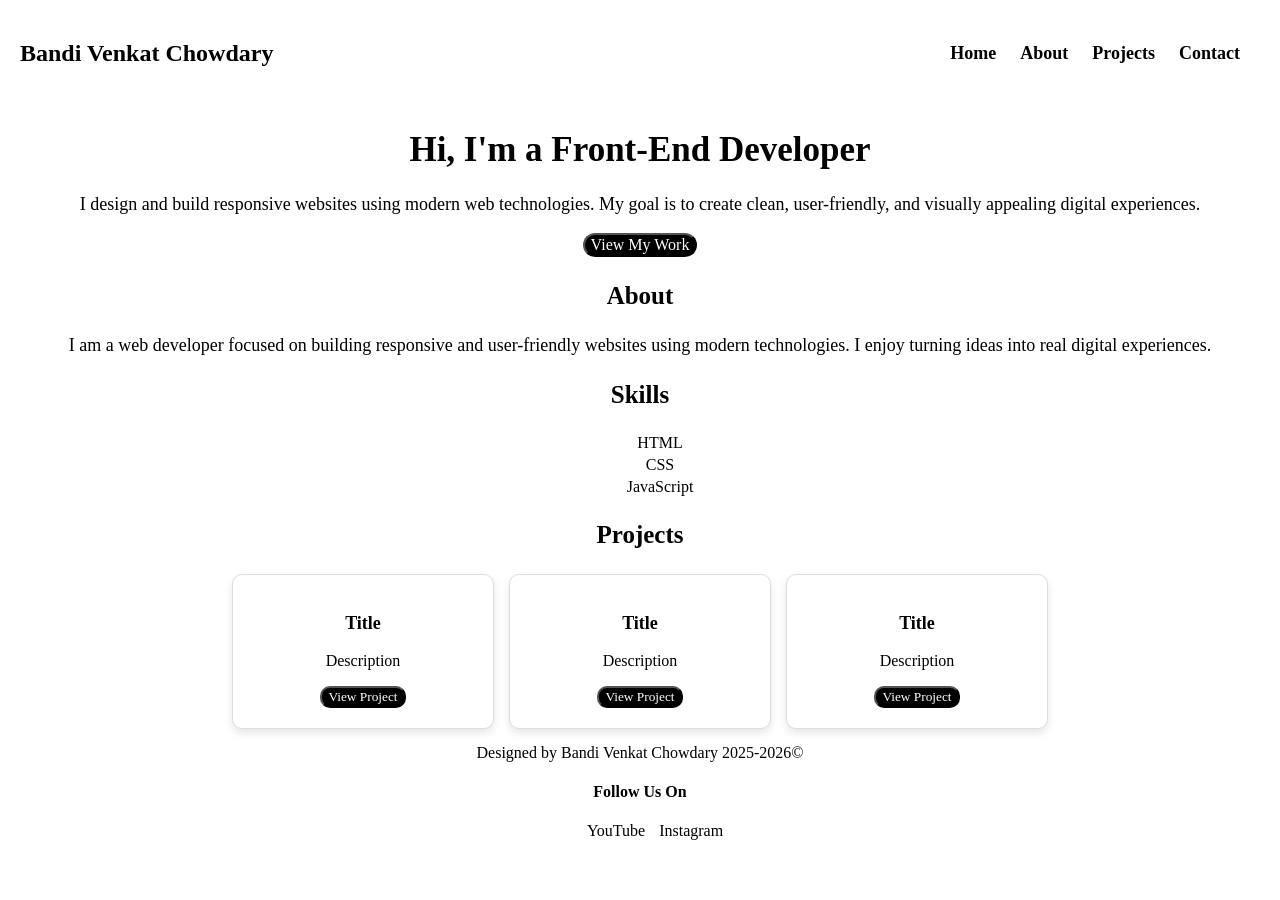
<file: Daily Projects/06-03-2026/index.html>
<!DOCTYPE html>
<html lang="en">
<head>
    <meta charset="UTF-8">
    <meta name="viewport" content="width=device-width, initial-scale=1.0">
    <title>Personal Portfolio Landing Page</title>
    <link rel="stylesheet" href="style.css">
</head>
<body>
    <div class="header">
        <h2>Bandi Venkat Chowdary</h2>

        <nav>
            <ul>
                <li><a href="#">Home</a></li>
                <li><a href="#">About</a></li>
                <li><a href="#">Projects</a></li>
                <li><a href="#">Contact</a></li>
            </ul>
        </nav>
    </div>

    <div class="hero">
        <h1>Hi, I'm a Front-End Developer</h1>
        <p>I design and build responsive websites using modern web technologies. My goal is to create clean, user-friendly, and visually appealing digital experiences.</p>
        <button class="btn1">View My Work</button>
    </div>

    <div class="about">
        <h3>About</h3>
        <p>I am a web developer focused on building responsive and user-friendly websites using modern technologies. I enjoy turning ideas into real digital experiences.</p>

        <h3>Skills</h3>

        <ul>
            <li>HTML</li>
            <li>CSS</li>
            <li>JavaScript</li>
        </ul>
            
    </div>

    <div class="project">
        <h3>Projects</h3>
        <div class="card">
            <div class="card-1">
                <h3>Title</h3>
                <p>Description</p>
                <button>View Project</button>
            </div>

            <div class="card-2">
                <h3>Title</h3>
                <p>Description</p>
                <button>View Project</button>
            </div>

            <div class="card-3">
                <h3>Title</h3>
                <p>Description</p>
                <button>View Project</button>
            </div>
        </div>
    </div>

    <section class="footer">
        <p>Designed by Bandi Venkat Chowdary 2025-2026&copy;</p>
        <h4>Follow Us On</h4> 
        <ul>
            <li><a href="https://www.youtube.com/@iamvenkatbandi" target="_blank">YouTube</a></li> 
            <li><a href="https://www.instagram.com/iamvenkatbandi/" target="_blank">Instagram</a></li>
        </ul>
    </section>
</body>
</html>
</file>
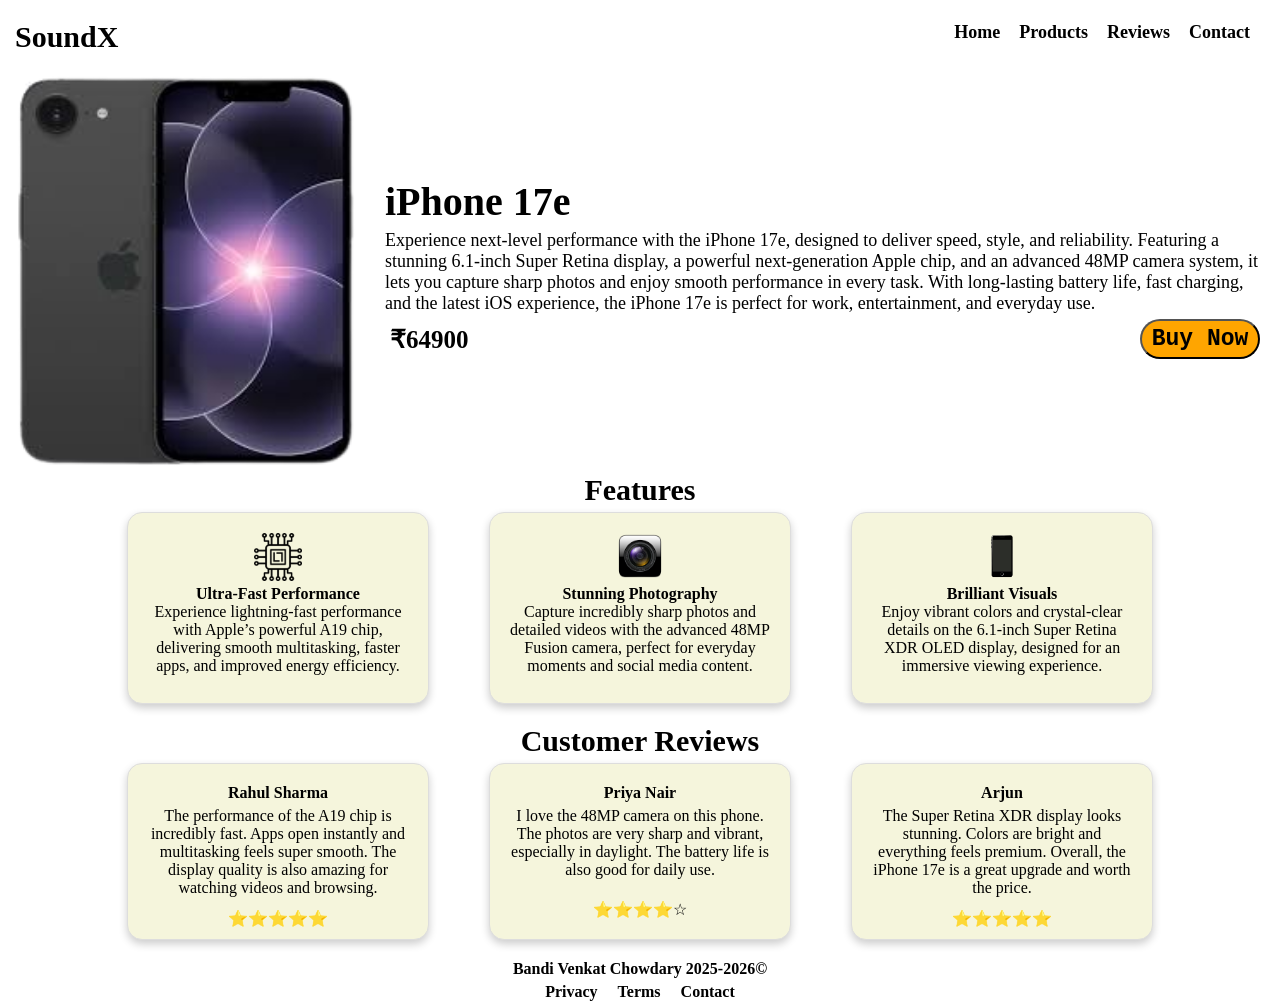
<file: Daily Projects/07-03-2026 Product Landing Page (E-Commerce UI)/index.html>
<!DOCTYPE html>
<html lang="en">
<head>
    <meta charset="UTF-8">
    <meta name="viewport" content="width=device-width, initial-scale=1.0">
    <title>Product Landing Page</title>
    <link rel="stylesheet" href="style.css">
</head>
<body>
    <div class="navbar">
        <div class="logo">
            <h2>SoundX</h2>
        </div>

        <div class="nav">
            <ul>
                <li><a href="#">Home</a></li>
                <li><a href="#">Products</a></li>
                <li><a href="#review">Reviews</a></li>
                <li><a href="#">Contact</a></li>
            </ul>
        </div>
    </div>

    <div class="hero">
        <div class="productimage">
            <img src="Images\Apple iphone 17e.png" height="400px" width="350px" alt="iPhone 17e Image Not Available">
        </div>

        <div class="productdetails">
            <h3>iPhone 17e</h3>
            <p>Experience next-level performance with the iPhone 17e, designed to deliver speed, style, and reliability. Featuring a stunning 6.1-inch Super Retina display, a powerful next-generation Apple chip, and an advanced 48MP camera system, it lets you capture sharp photos and enjoy smooth performance in every task. With long-lasting battery life, fast charging, and the latest iOS experience, the iPhone 17e is perfect for work, entertainment, and everyday use.</p>
            <div class="buy">
                <h4>₹64900</h4>
                <button type="button">Buy Now</button>
            </div>
        </div>
    </div>

    <div class="features">
        <h3 class="f">Features</h3>

        <div class="card">
            <div class="fcard">
                <img src="Images\Chip.png" height="48px" width="48px" alt="Icon Not Available">
                <h4>Ultra-Fast Performance</h4>
                <p>Experience lightning-fast performance with Apple’s powerful A19 chip, delivering smooth multitasking, faster apps, and improved energy efficiency.</p>
            </div>

            <div class="fcard">
                <img src="Images\Camera.png" height="48px" width="48px" alt="Icon Not Available">
                <h4>Stunning Photography</h4>
                <p>Capture incredibly sharp photos and detailed videos with the advanced 48MP Fusion camera, perfect for everyday moments and social media content.</p>
            </div>

            <div class="fcard">
                <img src="Images\Mobile Screen.png" height="48px" width="48px" alt="Icon Not Available">
                <h4>Brilliant Visuals</h4>
                <p>Enjoy vibrant colors and crystal-clear details on the 6.1-inch Super Retina XDR OLED display, designed for an immersive viewing experience.</p>
            </div>
        </div>
    </div>

    <div class="reviews" id="review">
        <h3>Customer Reviews</h3>

        <div class="rcard">
            <div class="rrcard">
                <h4>Rahul Sharma</h4>
                <p>The performance of the A19 chip is incredibly fast. Apps open instantly and multitasking feels super smooth. The display quality is also amazing for watching videos and browsing.</p>
                <p class="rating">⭐⭐⭐⭐⭐</p>
            </div>

            <div class="rrcard">
                <h4>Priya Nair</h4>
                <p>I love the 48MP camera on this phone. The photos are very sharp and vibrant, especially in daylight. The battery life is also good for daily use.</p>
                <p class="rating">⭐⭐⭐⭐☆</p>
            </div>

            <div class="rrcard">
                <h4>Arjun</h4>
                <p>The Super Retina XDR display looks stunning. Colors are bright and everything feels premium. Overall, the iPhone 17e is a great upgrade and worth the price.</p>
                <p class="rating">⭐⭐⭐⭐⭐</p>
            </div>
        </div>
    </div>

    <div class="footer">
        <p>Bandi Venkat Chowdary 2025-2026&copy;</p>
        <div class="links">
            <li><a href="#">Privacy</a></li>
            <li><a href="#">Terms</a></li>
            <li><a href="#">Contact</a></li>
        </div>
    </div>
</body>
</html>
</file>
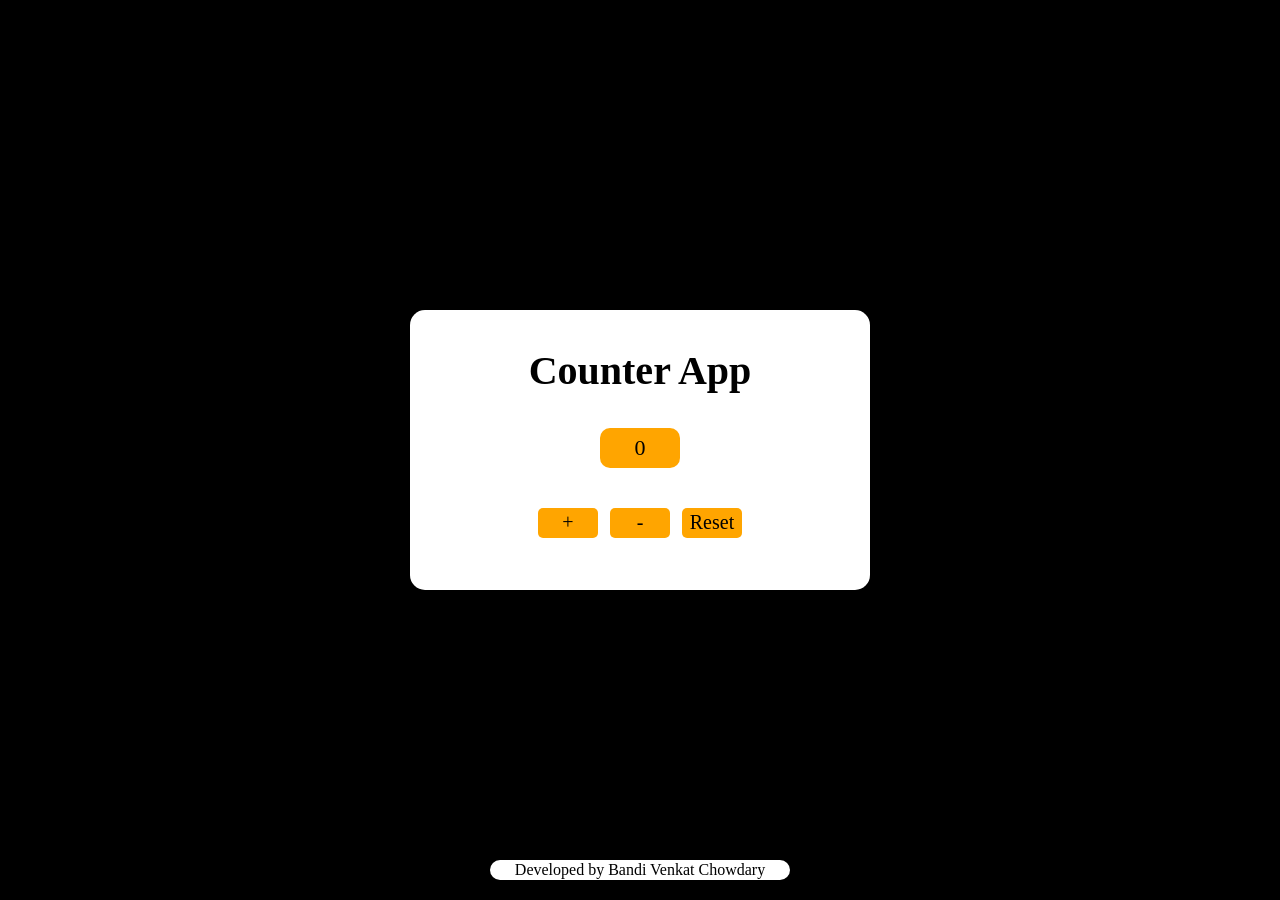
<file: Daily Projects/23-03-2026 Interactive Counter App/index.html>
<!DOCTYPE html>
<html lang="en">
<head>
    <meta charset="UTF-8">
    <meta name="viewport" content="width=device-width, initial-scale=1.0">
    <title>Interactive Counter App</title>
    <link rel="stylesheet" href="style.css">
</head>
<body>
    <div id="container">
        <h2 id="headline">Counter App</h2>

        <div id="counter-box">
            <p id="count">0</p>
        </div>
        
        <div class="button">
            <button id="increase">+</button>
            <button id="decrease">-</button>
            <button id="reset">Reset</button>
        </div>
    </div>

    <div class="devnote">
        <p>Developed by Bandi Venkat Chowdary</p>
    </div>

    <script src="script.js"></script>
</body>
</html>
</file>
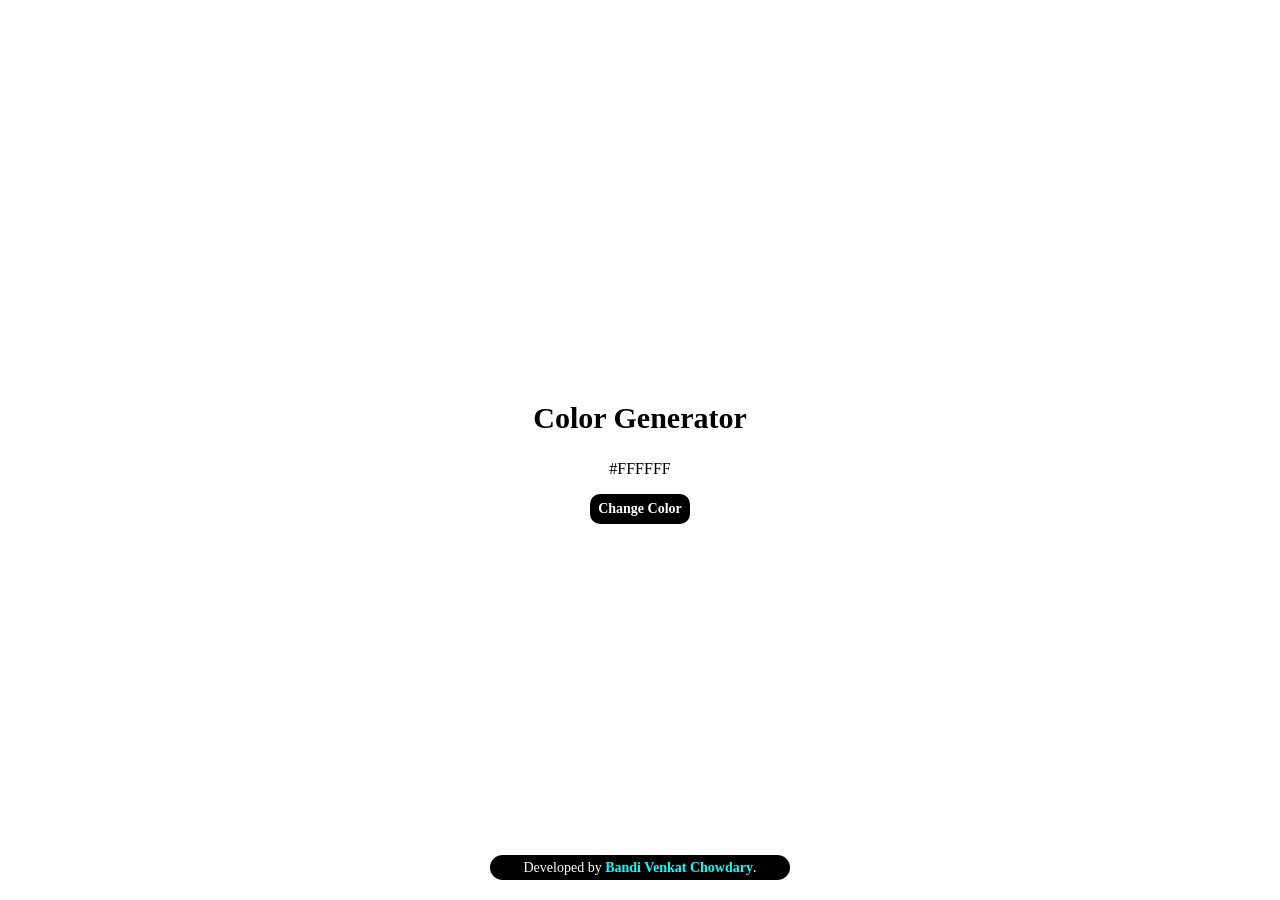
<file: Daily Projects/24-03-2026 Background Color Changer/index.html>
<!DOCTYPE html>
<html lang="en">
<head>
    <meta charset="UTF-8">
    <meta name="viewport" content="width=device-width, initial-scale=1.0">
    <title>Background Color Changer</title>
    <link rel="stylesheet" href="style.css">
</head>
<body>
    <div id="container">
        <h2 id="heading">Color Generator</h2>

        <p id="colortext">#FFFFFF</p>

        <button type="button" id="btn">Change Color</button>
    </div>

    <div id="devnote">
        <p>Developed by <span id="name">Bandi Venkat Chowdary</span>.</p>
    </div>

    <script src="script.js"></script>
</body>
</html>
</file>
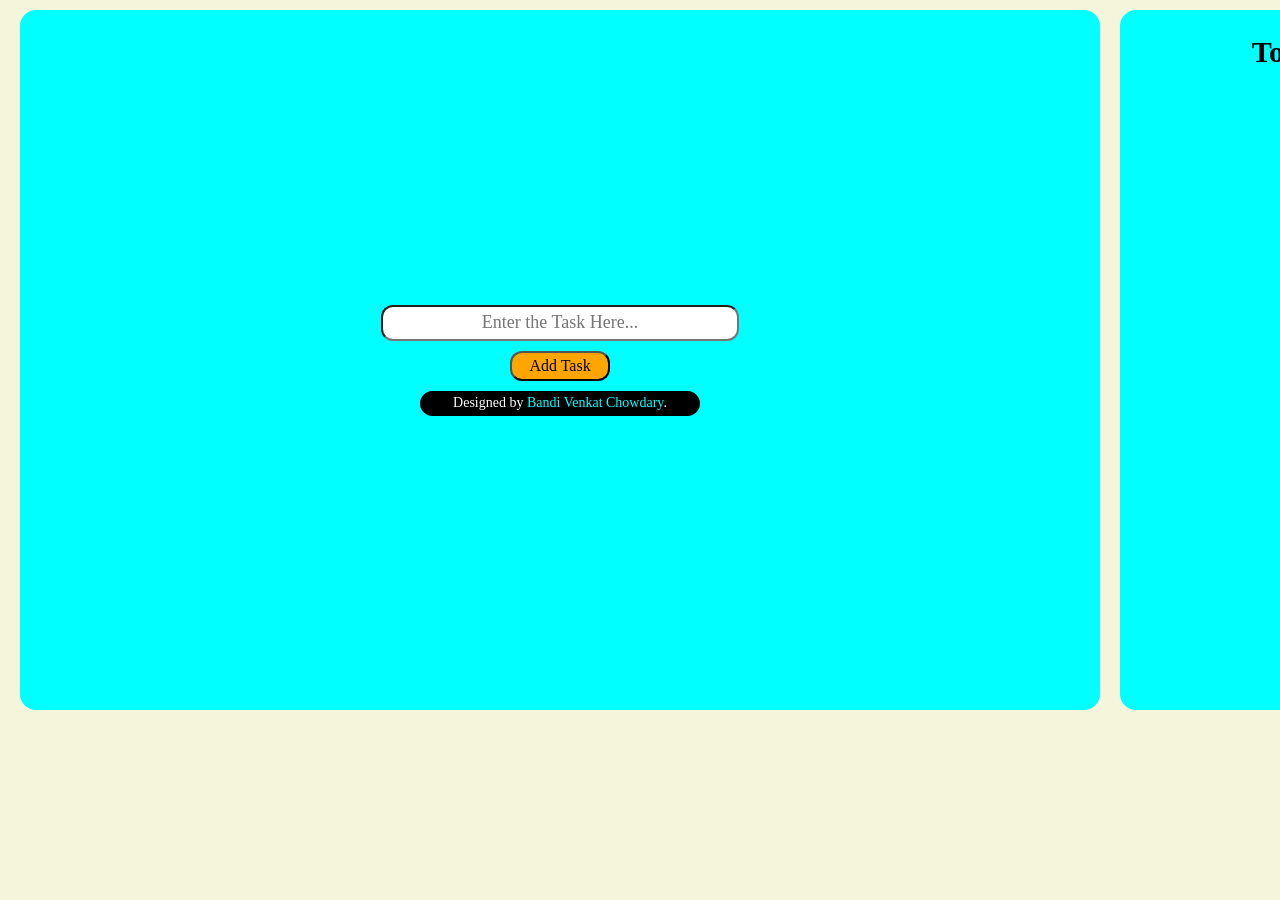
<file: Daily Projects/25-03-2026 Simple To-Do List/index.html>
<!DOCTYPE html>
<html lang="en">
<head>
    <meta charset="UTF-8">
    <meta name="viewport" content="width=device-width, initial-scale=1.0">
    <title>Simple To-Do List App</title>
    <link rel="stylesheet" href="style.css">
</head>
<body>
    <div id="container">
        <div id="card1">
        <input type="text" id="input" placeholder="Enter the Task Here...">

        <button type="button" id="btn">Add Task</button>

        <div id="devnotecontainer">
        <p id="devnote">Designed by <span id="name">Bandi Venkat Chowdary</span>.</p>
        </div>

        </div>

        <div id="card2">
            <h2 id="heading">To-Do List</h2>

            <ol type="1" id="list"></ol>
        </div>
    </div>

    <script src="script.js"></script>
</body>
</html>
</file>
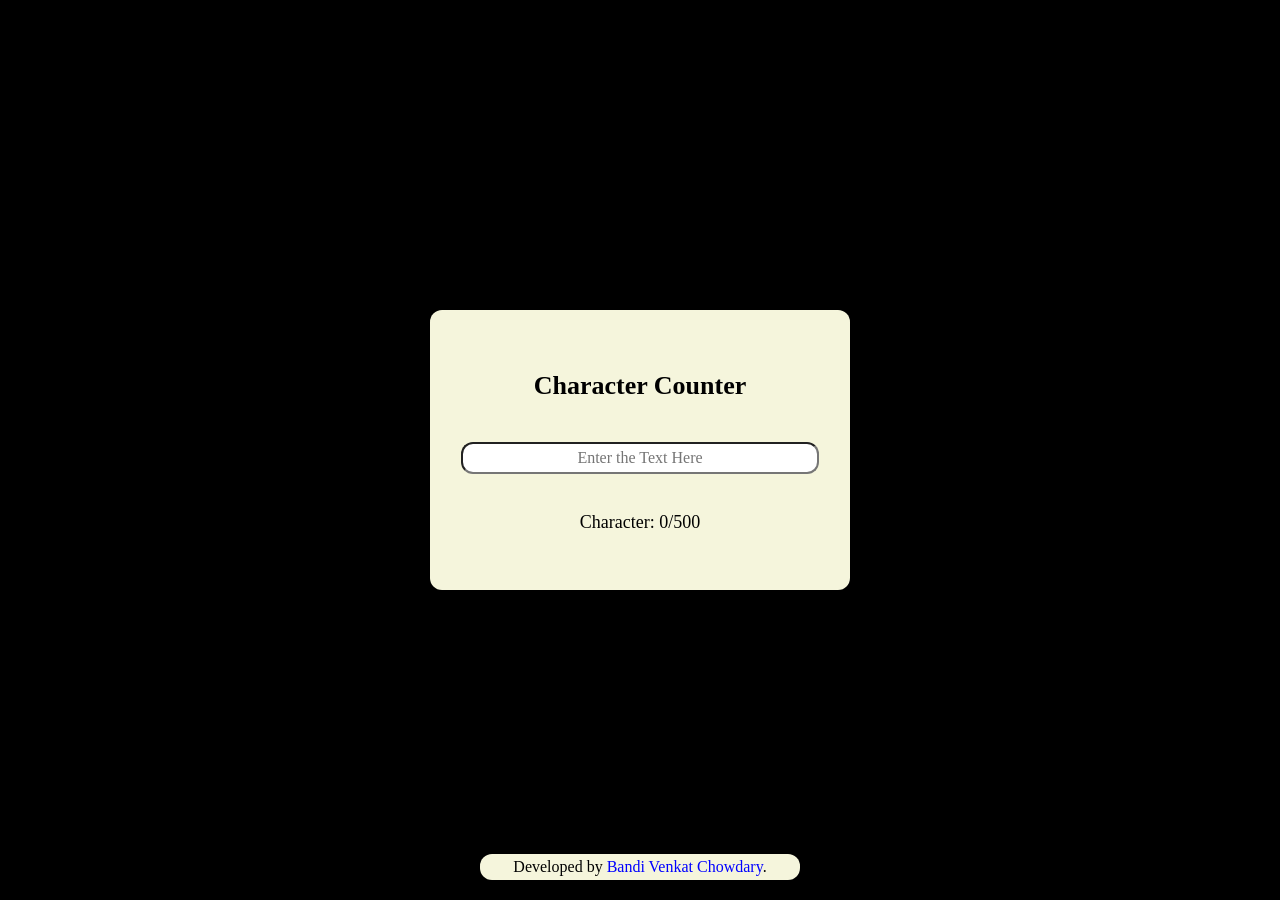
<file: Daily Projects/26-03-2026 Live Character Counter/index.html>
<!DOCTYPE html>
<html lang="en">
<head>
    <meta charset="UTF-8">
    <meta name="viewport" content="width=device-width, initial-scale=1.0">
    <title>Live Character Counter</title>
    <link rel="stylesheet" href="style.css">
</head>
<body>
    <div id="container">
        <h2 id="heading">Character Counter</h2>

        <input type="text" id="input" placeholder="Enter the Text Here">

        <p id="count">Character: 0/500</p>
    </div>

    <div id="devnote">
        <p>Developed by <span id="name">Bandi Venkat Chowdary</span>.</p>
    </div>

    <script src="script.js"></script>
</body>
</html>
</file>
<file: Daily Projects/06-03-2026/style.css>
*{
    font-family: 'Times New Roman', Times, serif;
    background-color: rgb(255, 255, 255);
}

body{
    margin: 0;
}

.header{
    display: flex;
    justify-content: space-between;
    align-items: center;
}

.header nav ul li{
    list-style-type: none;
    display: inline-flex;
    margin-right: 20px;
}

.header nav ul li a{
    text-decoration: none;
    color: black;
    font-size: 18px;
    font-weight: bold;
}

.header{
    padding: 20px;
}

.hero h1{
    text-align: center;
    font-size: 35px;
}

.hero p{
    text-align: center;
    font-size: 18px;
}

.btn1{
    background-color: black;
    border-radius: 22px;
    font-size: 16px;
    color: white;
}

.hero{
    text-align: center;
}

.about h3{
    text-align: center;
    font-size: 25px;
}

.about p{
    text-align: center;
    font-size: 18px;
}

.about ul li{
    list-style-type: none;
    margin-top: 4px;
}

.about{
    text-align: center;
}

.project h3{
    text-align: center;
    font-size: 25px;
}

.card-1{
    width: 220px;
    padding: 20px;
    border: 1px solid #ddd;
    border-radius: 10px;
    text-align: center;
    box-shadow: 0 4px 8px rgba(0,0,0,0.1);
}

.card-1 h3{
    font-size: 18px;
}

.card-1 button{
    background-color: rgb(0, 0, 0);
    border-radius: 10px;
    color: white;
}

.card-2{
    width: 220px;
    padding: 20px;
    border: 1px solid #ddd;
    border-radius: 10px;
    text-align: center;
    box-shadow: 0 4px 8px rgba(0,0,0,0.1);
}

.card-2 h3{
    font-size: 18px;
}

.card-2 button{
    background-color: black;
    border-radius: 10px;
    color: white;
}

.card-3{
    width: 220px;
    padding: 20px;
    border: 1px solid #ddd;
    border-radius: 10px;
    text-align: center;
    box-shadow: 0 4px 8px rgba(0,0,0,0.1);
}

.card-3 h3{
    font-size: 18px;
}

.card-3 button{
    background-color: black;
    border-radius: 10px;
    color: white;
}

.card{
    display: inline-flex;
    gap: 15px;
}

.project{
    text-align: center;
}

.footer p{
    text-align: center;
    margin-top: 15px;
}

.footer h4{
    text-align: center;
}

.footer li{
    list-style-type: none;
    display: inline-flex;
    justify-content: space-between;
    margin-right: 10px;
}

.footer li a{
    text-decoration: none;
    color: black;
}

.footer{
    text-align: center;
}
</file>
<file: Daily Projects/07-03-2026 Product Landing Page (E-Commerce UI)/style.css>
*{
    margin: 0;
    padding: 0;
}

.logo{
    font-size: 20px;
    padding-left: 15px;
    padding-top: 10px;
}

.navbar{
    display: flex;
    justify-content: space-between;
    align-items: center;
    padding-right: 15px;
    padding-top: 10px;
}

.nav ul li{
    list-style-type: none;
    display: inline-flex;
    margin-right: 15px;
}

.nav ul li a{
    text-decoration: none;
    color: black;
    font-size: 18px;
    font-weight: bold;
}

.nav ul li a:hover{
    color: blue;
}

.hero{
    display: flex;
    justify-content: space-between;
    align-items: center;
    padding-top: 15px;
    padding-right: 15px;
}

.productimage{
    margin-left: 15px;
}

.productdetails{
    margin-left: 20px;
}

.productdetails h3{
    font-size: 40px;
}

.productdetails p{
    font-family: Georgia, 'Times New Roman', Times, serif;
    font-size: 18px;
    padding-top: 5px;
}

.productdetails h4{
    font-size: 25px;
}

.productdetails button{
    font-family: 'Courier New', Courier, monospace;
    font-size: 23px;
    font-weight: bold;
    background-color: orange;
    border-radius: 20px;
    height: 40px;
    width: 120px;
}

.buy{
    display: flex;
    justify-content: space-between;
    align-items: center;
    padding: 5px;
}

.features h3{
    font-size: 30px;
    text-align: center;
}

.card{
    display: flex;
    justify-content: center;
    gap: 60px;
    padding-top: 5px;
    flex-wrap: wrap;
}

.fcard{
    height: 150px;
    width: 260px;
    padding: 20px;
    border: 1px solid #ddd;
    border-radius: 15px;
    text-align: center;
    box-shadow: 0 4px 8px rgba(0, 0, 0, 0.2);
    background-color: beige;
}

.reviews h3{
    font-size: 30px;
    text-align: center;
    padding-top: 20px;
}

.rcard{
    display: flex;
    justify-content: center;
    gap: 60px;
    padding-top: 5px;
    flex-wrap: wrap;
    margin-bottom: 5px;
}

.rrcard{
    height: 150px;
    width: 260px;
    padding: 20px;
    border: 1px solid #ddd;
    border-radius: 15px;
    text-align: center;
    box-shadow: 0 4px 8px rgba(0, 0, 0, 0.2);
    padding-bottom: 5px;
    background-color: beige;
    display: flex;
    flex-direction: column;
}

.rrcard p{
    padding-top: 5px;
}

.rating{
    margin-top: auto;
    margin-bottom: auto;
}

.footer{
    text-align: center;
    padding-top: 15px;
    margin-bottom: 5px;
}

.footer p{
    font-weight: bold;
}

.links{
    display: flex;
    justify-content: center;
    align-items: center;
    gap: 20px;
    padding-top: 5px;
}

.links li{
    list-style-type: none;
}

.footer li a{
    text-decoration: none;
    color: black;
    font-weight: bold;
}
</file>
<file: Daily Projects/23-03-2026 Interactive Counter App/style.css>
body{
    margin: 0;
    height: 100vh;
    display: flex;
    justify-content: center;
    align-items: center;
    background: black;
}

#container{
    background: white;
    height: 200px;
    width: 400px;
    padding: 40px 30px;
    border-radius: 15px;

    display: flex;
    justify-content: center;
    align-items: center;
    flex-direction: column;
    gap: 20px;
}

#headline{
    text-align: center;
    font-size: 40px;
    margin-top: -15px;
}

#counter-box{
    background: orange;
    height: 40px;
    width: 80px;
    border-radius: 10px;
    display: flex;
    justify-content: center;
    align-items: center;
    margin-top: -20px;
}

#count{
    font-size: 22px;
    text-align: center;
}

button{
    background: orange;
    border: 0px;
    border-radius: 5px;
    height: 30px;
    width: 60px;
    font-size: 20px;
    font-family: 'Times New Roman', Times, serif;
    cursor: pointer;
}

.button{
    gap: 12px;
    display: flex;
    justify-content: center;
    padding-top: 20px;
}

.devnote{
    height: 20px;
    width: 300px;
    background: white;
    border-radius: 20px;
    display: flex;
    justify-content: center;
    align-items: center;
    position: fixed;
    bottom: 20px;
}

.devnote p{
    color: black;
}
</file>
<file: Daily Projects/24-03-2026 Background Color Changer/style.css>
body{
    display: flex;
    align-items: center;
    justify-content: center;
    margin: 0;
    height: 100vh;
}

#container{
    text-align: center;
}

#heading{
    font-family: Georgia, 'Times New Roman', Times, serif;
    font-size: 30px;
}

#btn{
    border: 0px;
    border-radius: 10px;
    background-color: black;
    height: 30px;
    width: 100px;
    font-family: 'Times New Roman', Times, serif;
    font-size: 14px;
    font-weight: 550;
    color: white;
}

#devnote{
    height: 25px;
    width: 300px;
    background: black;
    border-radius: 20px;
    display: flex;
    justify-content: center;
    align-items: center;
    position: fixed;
    bottom: 20px;
}

#devnote p{
    font-family: Georgia, 'Times New Roman', Times, serif;
    font-size: 14px;
    color: white;
}

#name{
    font-weight: bold;
    color: aqua;
}
</file>
<file: Daily Projects/25-03-2026 Simple To-Do List/style.css>
body{
    background-color: beige;
    margin: 0;
    height: 100vh;
}

#container{
    display: flex;
    gap: 20px;
    justify-content: center;
    align-items: center;
    position: fixed;
}

#card1{
    background-color: aqua;
    height: 700px;
    width: 1080px;
    border-radius: 16px;
    margin-top: 10px;
    margin-bottom: 10px;
    margin-left: 20px;

    display: flex;
    flex-direction: column;
    justify-content: center;
    align-items: center;
    align-content: center;
    gap: 10px;
}

#input{
    height: 30px;
    width: 350px;
    border-radius: 12px;
    color: black;
    font-family: 'Times New Roman', Times, serif;
    font-size: 18px;
    text-align: center;
}

#btn{
    background-color: orange;
    border-radius: 12px;
    height: 30px;
    width: 100px;
    color: black;
    font-family: Georgia, 'Times New Roman', Times, serif;
    font-size: 16px;
}

#card2{
    background-color: aqua;
    height: 700px;
    width: 400px;
    border-radius: 16px;
    margin-top: 10px;
    margin-bottom: 10px;
    margin-right: 20px;
}

#heading{
    font-family: Georgia, 'Times New Roman', Times, serif;
    font-size: 30px;
    text-align: center;
}

#list{
    font-family: Georgia, 'Times New Roman', Times, serif;
    font-size: 16px;
}

#devnotecontainer{
    height: 25px;
    width: 280px;
    background-color: black;
    border-radius: 14px;

    display: flex;
    flex-direction: column;
    justify-content: center;
    align-items: center;
}

#devnote{
    text-align: center;
    font-family: Georgia, 'Times New Roman', Times, serif;
    font-size: 14px;
    color: white;
}

#name{
    color: aqua;
}
</file>
<file: Daily Projects/26-03-2026 Live Character Counter/style.css>
body{
    background-color: black;
    margin: 0;
    height: 100vh;

    display: flex;
    flex-direction: column;
    justify-content: center;
    align-items: center;
    align-content: center;
}

#container{
    background-color: beige;
    height: 280px;
    width: 420px;
    border-radius: 12px;
    gap: 20px;

    display: flex;
    flex-direction: column;
    justify-content: center;
    align-items: center;
    align-content: center;
}

#heading{
    font-family: Georgia, 'Times New Roman', Times, serif;
    font-size: 26px;
}

#input{
    height: 26px;
    width: 350px;
    border-radius: 12px;

    font-family: Georgia, 'Times New Roman', Times, serif;
    font-size: 16px;
    text-align: center;
}

#count{
    font-family: Georgia, 'Times New Roman', Times, serif;
    font-size: 18px;
    text-align: center;
}

#devnote{
    height: 26px;
    width: 320px;
    background-color: beige;
    border-radius: 12px;
    bottom: 20px;
    position: fixed;

    display: flex;
    flex-direction: column;
    justify-content: center;
    align-items: center;
}

#devnote p{
    font-family: Georgia, 'Times New Roman', Times, serif;
    font-size: 16px;
}

#name{
    color: blue;
}
</file>
